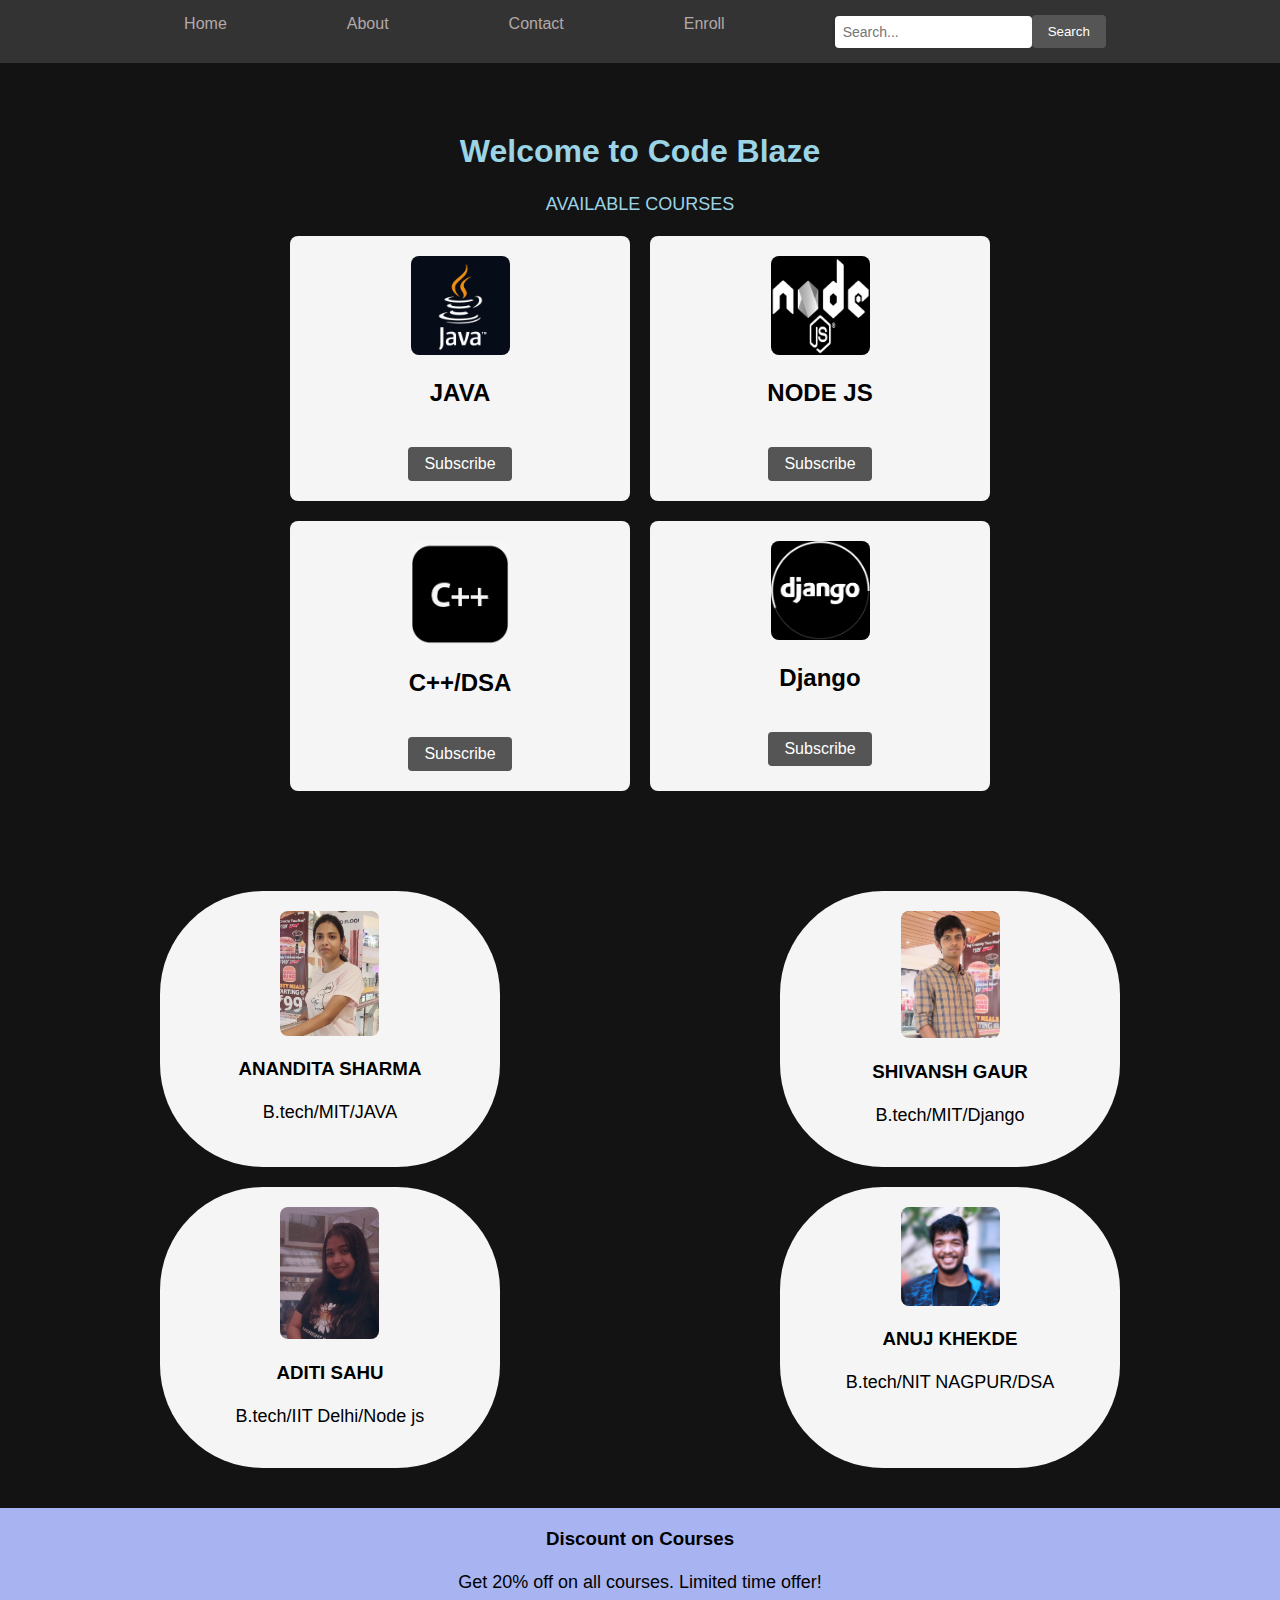
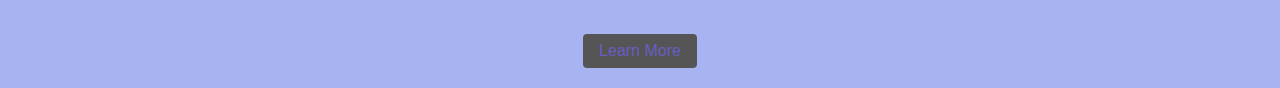
<file: index.html>
<!DOCTYPE html>
<html>
<head>
    <title>Online Learning Platform</title>
    <link rel="stylesheet" type="text/css" href="style.css">
</head>
<body>
    <header>
        <nav>
            <ul>
                <li><a href="#">Home</a></li>
                <li><a href="#">About</a></li>
                <li><a href="#">Contact</a></li>
                <li class="login-button"><a href="login.html">Enroll</a></li>
        
        <div class="search-container">
          <form>
            <input type="text" placeholder="Search...">
            <button type="submit">Search</button>
          </form>
        </div>
            </ul>
        </nav>
        
    </header>

    <div class="container">
      <h1><span class="highlight">Welcome to Code Blaze</span></h1>

        <p><span class="highlight">AVAILABLE COURSES</span></p>
      
        <div class="course-container">
          <div class="course-box">
            <img src="/java.png" alt="Course 1" class="course-image">
            <h2>JAVA</h2>
            <p></p>
            <a href="#">Subscribe</a>
          </div>
      
          <div class="course-box">
            <img src="/1js.png" alt="Course 2">
            <h2>NODE JS</h2>
            <p></p>
            <a href="#">Subscribe</a>
          </div>
      
          <div class="course-box">
            <img src="/c++.png" alt="Course 3">
            <h2>C++/DSA</h2>
            <p></p>
            <a href="#">Subscribe</a>
          </div>
          
          <div class="course-box">
            <img src="/django.png" alt="Course 3">
            <h2>Django</h2>
            <p></p>
            <a href="#">Subscribe</a>
          </div>
        </div>
        <div class="teacher-container">
          <div class="teacher-box">
            <img src="/moon2.jpg" alt="Teacher 1">
            <h3>ANANDITA SHARMA</h3>
            <p>B.tech/MIT/JAVA </p>
          </div>
        
          <div class="teacher-box">
            <img src="/shiv.jpg" alt="Teacher 2">
            <h3>SHIVANSH GAUR</h3>
            <p>B.tech/MIT/Django</p>
          </div>

          <div class="teacher-box">
            <img src="/aditi2.jpeg" alt="Teacher 2">
            <h3>ADITI SAHU</h3>
            <p>B.tech/IIT Delhi/Node js</p>
          </div>
          <div class="teacher-box">
            <img src="/anuj.jpg" alt="Teacher 2">
            <h3>ANUJ KHEKDE</h3>
            <p>B.tech/NIT NAGPUR/DSA</p>
          </div>
        
          <!-- Add more teacher boxes as needed -->
        </div>
      </div>
      <div class="discount-box">
        <h3>Discount on Courses</h3>
        <p>Get 20% off on all courses. Limited time offer!</p>
        <a href="#">Learn More</a>
      </div>
    </div>  
</body>
</html>
</file>
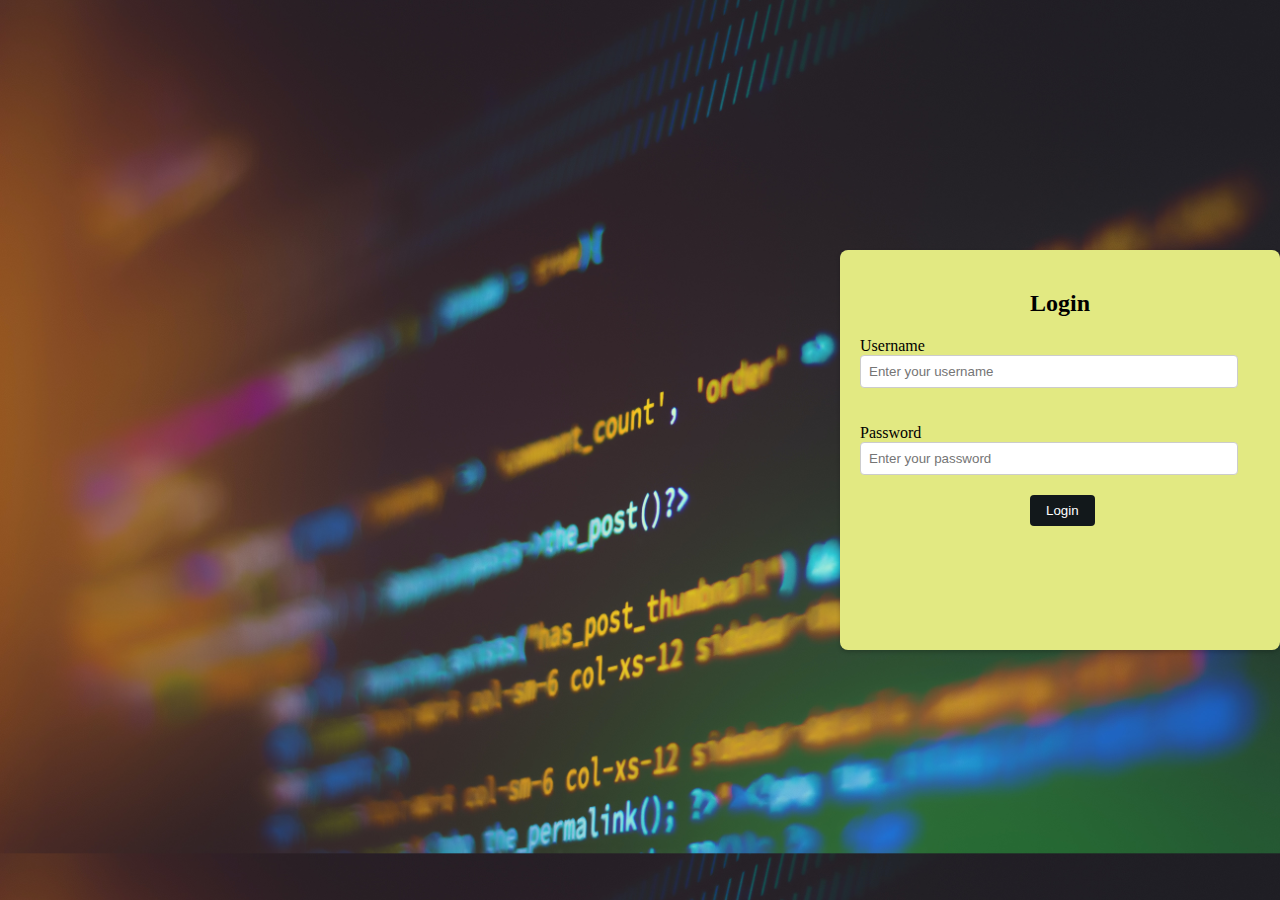
<file: login.html>
<!DOCTYPE html>
<html>
<head>
  <title>Login</title>
  <link rel="stylesheet" type="text/css" href="style2.css">
</head>
<body>
  <div class="login-container">
    <h2>Login</h2>
    <form>
      <label for="username">Username</label>
      <input type="text" id="username" name="username" placeholder="Enter your username">
       <br>
       <br>
       <br>
      <label for="password">Password</label>
      <input type="password" id="password" name="password" placeholder="Enter your password">

      <button type="submit">Login</button>
    </form>
  </div>
</body>
</html>
</file>
<file: style.css>
/* CSS Styling */
body {
    
        background-image: url("");
        background-size: cover;
        background-position: center;
        background-color: rgb(19, 19, 20);
      
    font-family: Arial, sans-serif;
    margin: 0;
    padding: 0;
}

header {
    background-color: #333;
    color: #fff;
    padding: 15px;
}

nav ul {
    list-style-type: none;
    margin: 0;
    padding: 0;
    overflow: hidden;
    display: flex; /* Added flex display */
     justify-content: center; /*Added space between the elements */
}

nav li {
    float: center;
    display: inline;
    margin-right: 100px;
}

nav a {
    color: #b3a9a9;
    text-decoration: none;
    padding: 10px;
    transition: 0.3s;
/* } */
/* nav li:hover {
    /* background-color: #e08115;  Changes the background color on hover */
} 

nav li:hover a {
    color:var(--second-bg-color) ;  /* Changes the text color on hover */
    transform: scale(1.05);
}
.search-container {
    display: flex;
    justify-content: center;
    align-items: center;
}

.search-container form {
    display: flex;
    align-items: center;
}

.search-container input[type="text"] {
    padding: 8px;
    border-radius: 4px;
    border: none;
    font-size: 14px;
    box-shadow: 0 2px 4px rgba(0, 0, 0, 0.2);
}

.search-container button {
    padding: 9px 16px;
    background-color: #555;
    color: #fff;
    border: none;
    border-radius: 4px;
    cursor: pointer;
}
.search-container button:hover {
    background-color: #777;  /* Changes the background color on hover */
}

.container {
    max-width: 960px;
    margin: 0 auto;
    padding: 20px;
}

.highlight {
  color: rgb(155, 212, 228); /* Replace with your desired color */
}

h1 {
    text-align: center;
    margin-top: 50px;
}

p {
    text-align: center;
    margin-top: 20px;
    font-size: 18px;
    line-height: 1.5;
}



.course-container {
    display: flex;
    justify-content: center;
    flex-wrap: wrap;
    gap: 20px;
    margin-bottom: 20px;
  }
  
  .course-box {
    width: 300px;
    background-color: #f5f5f5;
    padding: 20px;
    border-radius: 8px;
    text-align: center;
    transition: transform 0.3s ease;
  }
  .course-box:hover {
    transform: translateY(-5px); /* Added hover effect */
  }
  
  .course-box img {
    max-width: 33%;
    height: auto;
    border-radius: 8px;
  }
  
  .course-box h2 {
    margin-top: 20px;
  }
  
  .course-box p {
    margin-top: 10px;
  }
  
  .course-box a {
    display: inline-block;
    margin-top: 20px;
    padding: 8px 16px;
    background-color: #555;
    color: #fff;
    text-decoration: none;
    border-radius: 4px;
  }
  
  .course-box a:hover {
    background-color: #777;
  }
  .teacher-container {
    display: flex;
    justify-content: space-between;
    flex-wrap: wrap;
    gap: 20px;
    margin-top: 100px;
  }
  
  .teacher-box {
    width: 300px;
    background-color: #f5f5f5;
    padding: 20px;
    border-radius: 103px;
    text-align: center;
    transition: transform 0.3s ease;
    width: calc(33.33% - 20px);
  }
  
  .teacher-box:hover {
    transform: translateY(-5px);
  }
  
  .teacher-box img {
    max-width: 33%;
    height: auto;
    border-radius: 8px;
  }
  
  .teacher-box h2 {
    margin-top: 20px;
  }
  
  .teacher-box p {
    margin-top: 10px;
  }
  
  .teacher-box a {
    display: inline-block;
    margin-top: 20px;
    padding: 8px 16px;
    background-color: #555;
    color: #fff;
    text-decoration: none;
    border-radius: 4px;
  }
  
  .teacher-box a:hover {
    background-color: #777;
  }
  
  .discount-box {
    background-color: #a8b4f2;
    padding: 20px;
    text-align: center;
    margin-top: 20px;
  }
  
  .discount-box h3 {
    margin-top: 0;
  }
  
  .discount-box p {
    margin-top: 10px;
  }
  
  .discount-box a {
    display: inline-block;
    margin-top: 20px;
    padding: 8px 16px;
    background-color: #555;
    color: #685dc4;
    text-decoration: none;
    border-radius: 4px;
  }
  
  .discount-box a:hover {
    background-color: #777;
  }
</file>
<file: style2.css>
.login-container {
    width: 400px; /* Set the width of the login box */
    height: 360px; /* Set the height of the login box */
   
    margin: 0 auto;
    padding: 20px;
    background-color: #e2e982;
    border-radius: 8px;
    box-shadow: 0 2px 4px rgba(0, 0, 0, 0.2);
    position: absolute;
    top: 50%;
    transform: translateY(-50%);
    /* Shift the login box to the right */
    right: 0;
  }
  body {
    background-image: url("/img.jpg");
    background-size: cover;
  }
  .login-container h2 {
    text-align: center;
  }
  
  .login-container form {
    margin-top: 20px;
    margin-bottom: 20px;
  }
  
  .login-container label {
    /* display: block; */
    margin-bottom: 10px;
  }
  
  .login-container input[type="text"],
  .login-container input[type="password"] {
    width: 90%;
    padding: 8px;
    border-radius: 4px;
    border: 1px solid #ccc;
    
  }
  
  .login-container button[type="submit"] {
    /* display: block; */
    margin-top: 20px;
    margin-left: 170px;
    padding: 8px 16px;
    background-color: #12181b;
    color: #fff;
    border: none;
    border-radius: 4px;
    cursor: pointer;
    margin-bottom: 10px;
    transition: 0.3s;
  }
  
  .login-container button[type="submit"]:hover {
    background-color: #777;
  }
</file>
